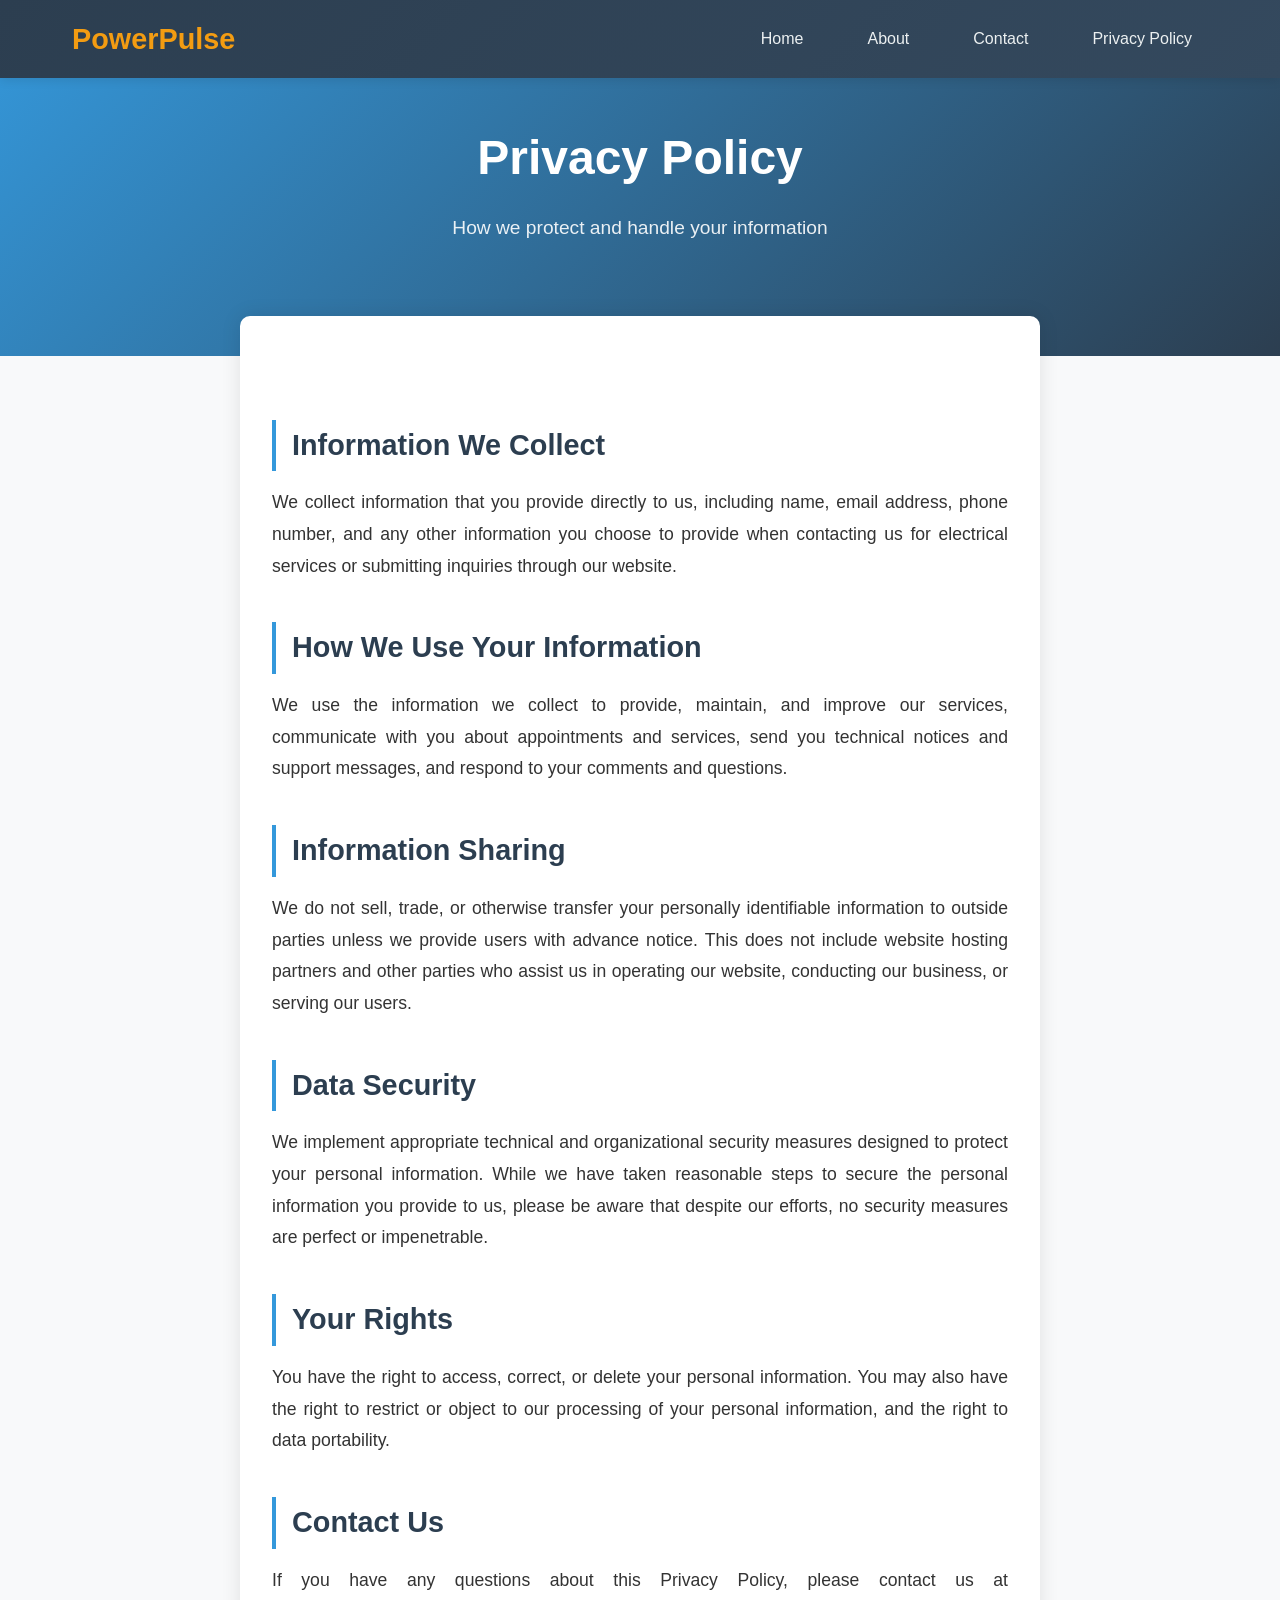
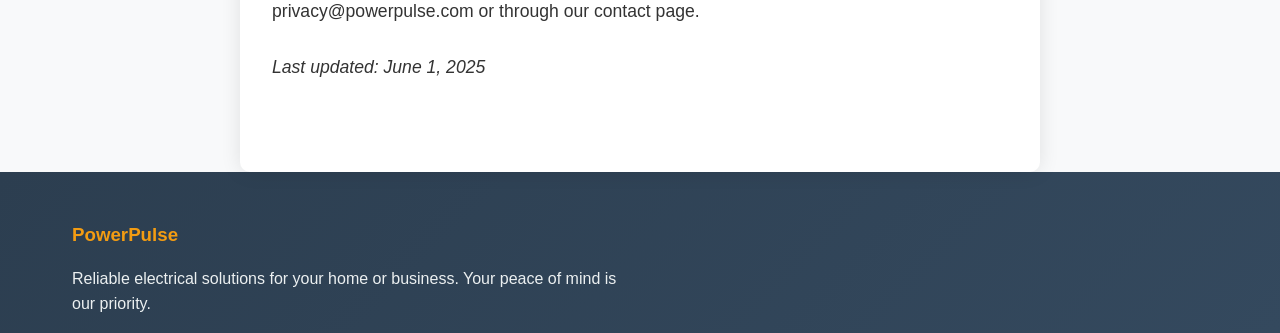
<file: privacy-policy.html>
<!DOCTYPE html>
<html lang="en">
<head>
    <meta charset="UTF-8">
    <meta name="viewport" content="width=device-width, initial-scale=1.0">
    <title>Privacy Policy - PowerPulse</title>
    <link rel="stylesheet" href="style.css">
</head>
<body>
    <nav class="navbar">
        <div class="nav-container">
            <div class="nav-logo">
                <a href="index.html" class="nav-logo-link">PowerPulse</a>
            </div>
            <ul class="nav-menu">
                <li class="nav-item">
                    <a href="index.html" class="nav-link">Home</a>
                </li>
                <li class="nav-item">
                    <a href="about.html" class="nav-link">About</a>
                </li>
                <li class="nav-item">
                    <a href="contact.html" class="nav-link">Contact</a>
                </li>
                <li class="nav-item">
                    <a href="privacy-policy.html" class="nav-link">Privacy Policy</a>
                </li>
            </ul>
            <div class="hamburger">
                <span class="bar"></span>
                <span class="bar"></span>
                <span class="bar"></span>
            </div>
        </div>
    </nav>

    <section class="hero">
        <div class="hero-content">
            <h1>Privacy Policy</h1>
            <p>How we protect and handle your information</p>
        </div>
    </section>

    <main class="article-container">
        <article class="blog-article">
            <div class="article-content">
                <h2>Information We Collect</h2>
                <p>We collect information that you provide directly to us, including name, email address, phone number, and any other information you choose to provide when contacting us for electrical services or submitting inquiries through our website.</p>

                <h2>How We Use Your Information</h2>
                <p>We use the information we collect to provide, maintain, and improve our services, communicate with you about appointments and services, send you technical notices and support messages, and respond to your comments and questions.</p>

                <h2>Information Sharing</h2>
                <p>We do not sell, trade, or otherwise transfer your personally identifiable information to outside parties unless we provide users with advance notice. This does not include website hosting partners and other parties who assist us in operating our website, conducting our business, or serving our users.</p>

                <h2>Data Security</h2>
                <p>We implement appropriate technical and organizational security measures designed to protect your personal information. While we have taken reasonable steps to secure the personal information you provide to us, please be aware that despite our efforts, no security measures are perfect or impenetrable.</p>

                <h2>Your Rights</h2>
                <p>You have the right to access, correct, or delete your personal information. You may also have the right to restrict or object to our processing of your personal information, and the right to data portability.</p>

                <h2>Contact Us</h2>
                <p>If you have any questions about this Privacy Policy, please contact us at privacy@powerpulse.com or through our contact page.</p>

                <p><em>Last updated: June 1, 2025</em></p>
            </div>
        </article>
    </main>

    <footer class="footer">
        <div class="footer-content">
            <div class="footer-section">
                <h3>PowerPulse</h3>
                <p>Reliable electrical solutions for your home or business. Your peace of mind is our priority.</p>
            </div>
            <div class="footer-section">
</file>
<file: style.css>
* {
    margin: 0;
    padding: 0;
    box-sizing: border-box;
}

body {
    font-family: 'Segoe UI', Tahoma, Geneva, Verdana, sans-serif;
    line-height: 1.6;
    color: #333;
    background-color: #f8f9fa;
}

/* Navigation */
.navbar {
    background: linear-gradient(135deg, #2c3e50, #34495e);
    padding: 1rem 0;
    position: fixed;
    width: 100%;
    top: 0;
    z-index: 1000;
    box-shadow: 0 2px 10px rgba(0,0,0,0.1);
}

.nav-container {
    max-width: 1200px;
    margin: 0 auto;
    padding: 0 2rem;
    display: flex;
    justify-content: space-between;
    align-items: center;
}

.nav-logo-link {
    font-size: 1.8rem;
    font-weight: bold;
    color: #f39c12;
    text-decoration: none;
    transition: color 0.3s ease;
}

.nav-logo-link:hover {
    color: #e74c3c;
}

.nav-menu {
    display: flex;
    list-style: none;
    gap: 2rem;
}

.nav-link {
    color: #ecf0f1;
    text-decoration: none;
    font-weight: 500;
    transition: color 0.3s ease;
    padding: 0.5rem 1rem;
    border-radius: 4px;
}

.nav-link:hover {
    color: #f39c12;
    background: rgba(255,255,255,0.1);
}

.hamburger {
    display: none;
    flex-direction: column;
    cursor: pointer;
}

.bar {
    width: 25px;
    height: 3px;
    background: #ecf0f1;
    margin: 3px 0;
    transition: 0.3s;
}

/* Hero Section */
.hero {
    background: linear-gradient(135deg, #3498db, #2c3e50);
    color: white;
    padding: 120px 0 80px;
    text-align: center;
}

.hero-content h1 {
    font-size: 3rem;
    margin-bottom: 1rem;
    font-weight: 700;
}

.hero-content p {
    font-size: 1.2rem;
    margin-bottom: 2rem;
    opacity: 0.9;
}

.cta-button {
    display: inline-block;
    background: #e74c3c;
    color: white;
    padding: 12px 30px;
    text-decoration: none;
    border-radius: 5px;
    font-weight: bold;
    transition: all 0.3s ease;
    border: 2px solid #e74c3c;
}

.cta-button:hover {
    background: transparent;
    border-color: white;
}

/* Article Container */
.article-container {
    max-width: 800px;
    margin: 0 auto;
    padding: 4rem 2rem;
    background: white;
    box-shadow: 0 0 20px rgba(0,0,0,0.1);
    border-radius: 10px;
    margin-top: -40px;
    position: relative;
    z-index: 1;
}

.article-header {
    text-align: center;
    margin-bottom: 3rem;
    border-bottom: 3px solid #3498db;
    padding-bottom: 2rem;
}

.article-header h1 {
    font-size: 2.5rem;
    color: #2c3e50;
    margin-bottom: 1rem;
    line-height: 1.3;
}

.article-meta {
    color: #7f8c8d;
    font-size: 0.9rem;
}

.read-time {
    margin-left: 1rem;
    padding-left: 1rem;
    border-left: 1px solid #bdc3c7;
}

.article-content {
    font-size: 1.1rem;
    line-height: 1.8;
}

.article-content h2 {
    color: #2c3e50;
    margin: 2.5rem 0 1rem;
    font-size: 1.8rem;
    border-left: 4px solid #3498db;
    padding-left: 1rem;
}

.article-content p {
    margin-bottom: 1.5rem;
    text-align: justify;
}

.article-content a {
    color: #e74c3c;
    text-decoration: none;
    font-weight: 500;
    border-bottom: 2px solid transparent;
    transition: all 0.3s ease;
}

.article-content a:hover {
    color: #c0392b;
    border-bottom-color: #c0392b;
}

/* Footer */
.footer {
    background: linear-gradient(135deg, #2c3e50, #34495e);
    color: #ecf0f1;
    padding: 3rem 0 1rem;
}

.footer-content {
    max-width: 1200px;
    margin: 0 auto;
    padding: 0 2rem;
    display: grid;
    grid-template-columns: repeat(auto-fit, minmax(250px, 1fr));
    gap: 2rem;
}

.footer-section h3,
.footer-section h4 {
    color: #f39c12;
    margin-bottom: 1rem;
}

.footer-section ul {
    list-style: none;
}

.footer-section ul li {
    margin-bottom: 0.5rem;
}

.footer-section a {
    color: #ecf0f1;
    text-decoration: none;
    transition: color 0.3s ease;
}

.footer-section a:hover {
    color: #f39c12;
}

.footer-bottom {
    text-align: center;
    margin-top: 2rem;
    padding-top: 1rem;
    border-top: 1px solid #34495e;
    color: #bdc3c7;
}

/* Responsive Design */
@media (max-width: 768px) {
    .hamburger {
        display: flex;
    }

    .nav-menu {
        position: fixed;
        left: -100%;
        top: 70px;
        flex-direction: column;
        background: #2c3e50;
        width: 100%;
        text-align: center;
        transition: 0.3s;
        box-shadow: 0 10px 27px rgba(0,0,0,0.05);
        padding: 2rem 0;
    }

    .nav-menu.active {
        left: 0;
    }

    .hero-content h1 {
        font-size: 2rem;
    }

    .article-container {
        margin: -20px 1rem 2rem;
        padding: 2rem 1.5rem;
    }

    .article-header h1 {
        font-size: 2rem;
    }

    .footer-content {
        grid-template-columns: 1fr;
        text-align: center;
    }
}

@media (max-width: 480px) {
    .hero-content h1 {
        font-size: 1.8rem;
    }

    .article-header h1 {
        font-size: 1.6rem;
    }

    .article-content {
        font-size: 1rem;
    }

    .nav-container {
        padding: 0 1rem;
    }
}

/* Utility Classes */
.text-center {
    text-align: center;
}

.mt-2 { margin-top: 2rem; }
.mb-2 { margin-bottom: 2rem; }
.p-2 { padding: 2rem; }
</file>
